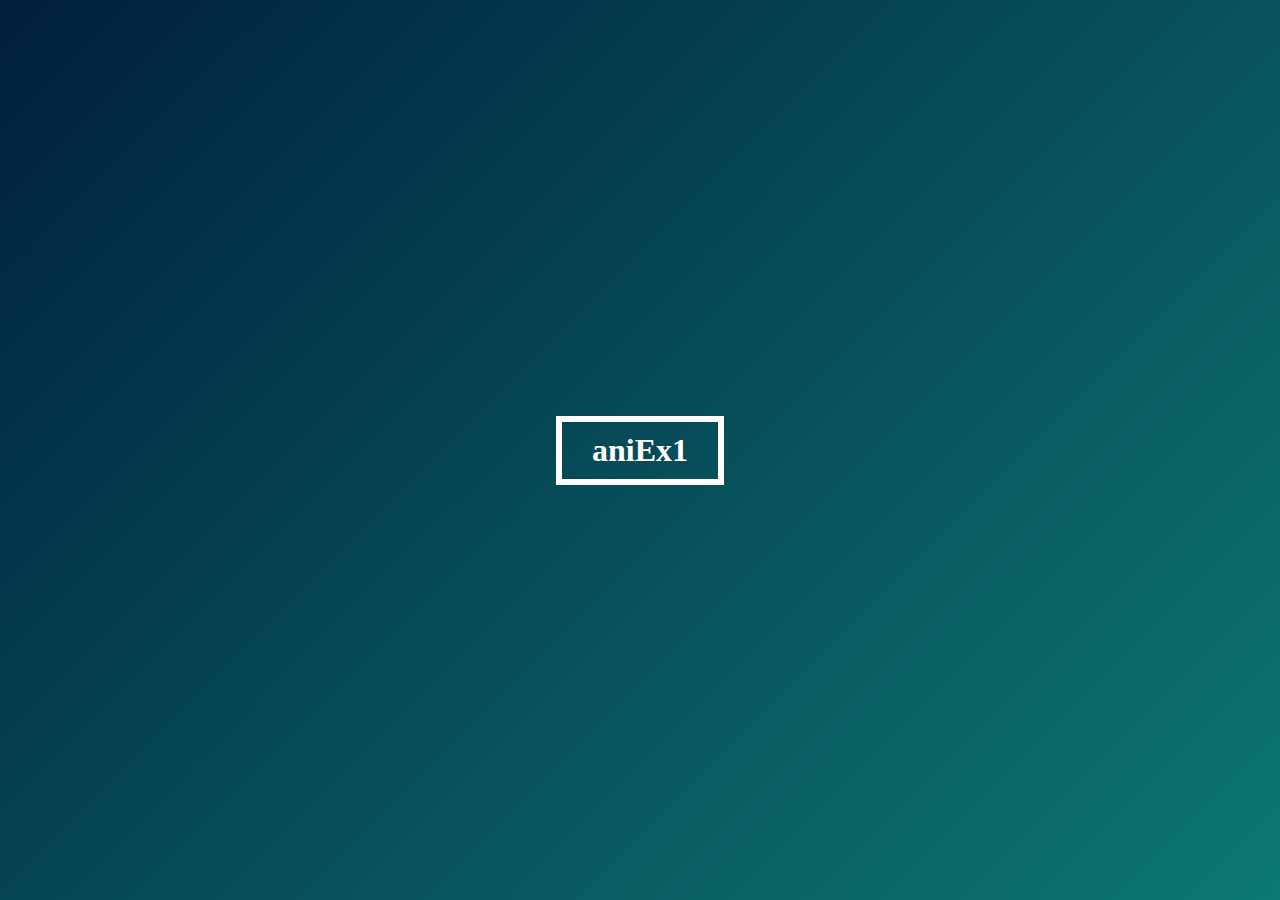
<file: 1001/aniEx1.html>
<!DOCTYPE html>
<html lang="ko">
<head>
  <meta charset="UTF-8">
  <title>aniEx1</title>
  <style>
    @keyframes gradient {
      0% {
        background-position: 0 0;
      } 30% {
        background-position: 0% 50%;
        opacity: 1;
      } 60% {
        background-position: 100% 50%;
        background-image: linear-gradient(45deg, #FFFF80 10%, #FF5580 40%, #FFAA80);
      } 100% {
        background-position: 0 30%;
      }
    }

    body {
      margin:0;
      display: flex;
      justify-content: center;
      align-items: center;
      height: 100vh;

      background-image: linear-gradient(-45deg, #D2FF72 10%, #15B392 40%, #001F3F);
      background-size: 400%;

      animation: gradient 10s infinite cubic-bezier(0.215, 0.610, 0.355, 1) alternate;
    }
    .btn {
      text-decoration: none;
      color: #fff;
      font-size: 2rem;
      font-weight: bold;
      border: 6px solid #fff;
      padding: 10px 30px;
      transition: 0.3s;
    }
    .btn:hover {
      border-radius: 40px;
    }
  </style>
</head>

<body>
  <!-- 
    1. 움직이는 그라디언트 배경
    2. 중앙 정렬 된 고스트 버튼
   -->
   <a href="#" class="btn">aniEx1</a>
</body>
</html>
</file>
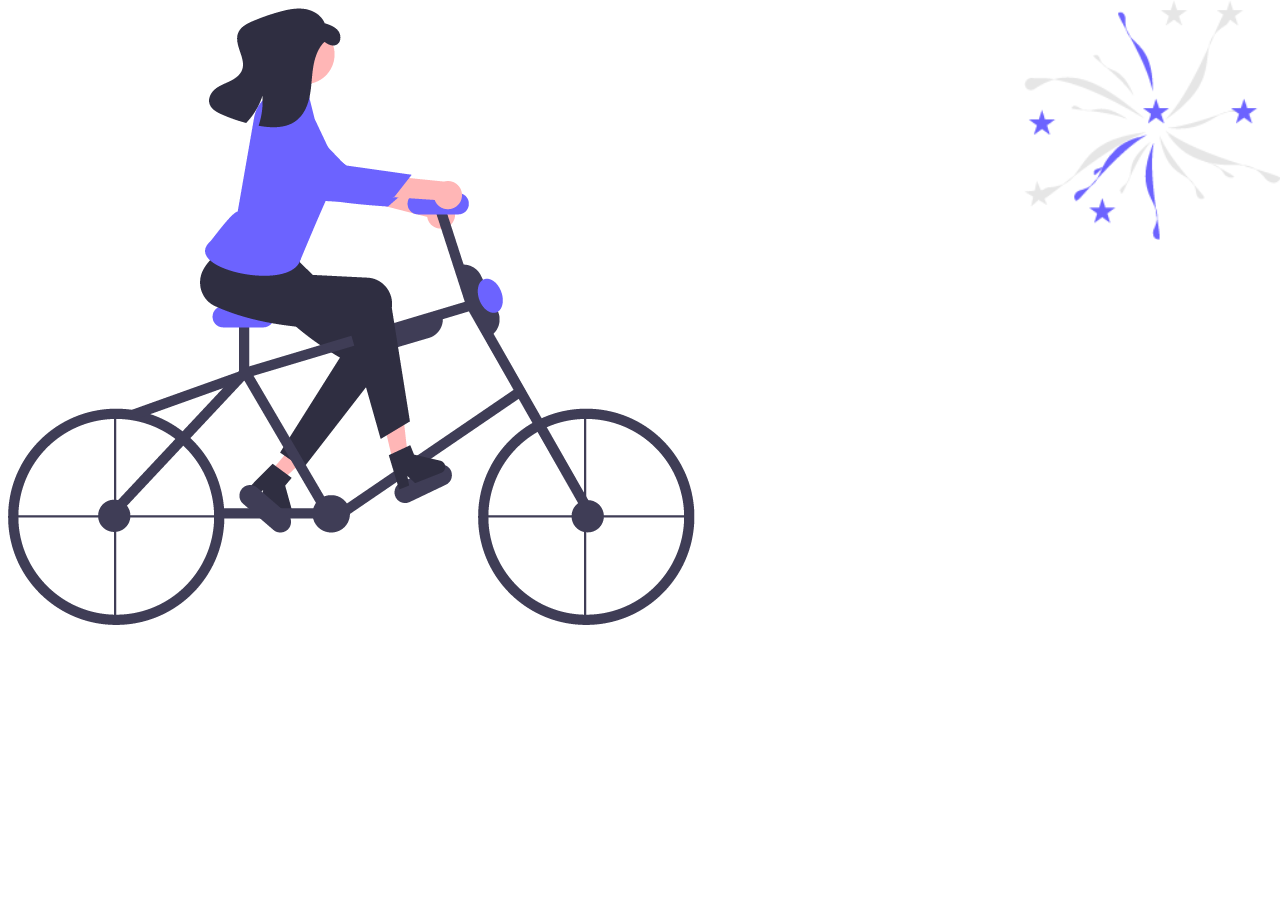
<file: 1001/aniEx3.html>
<!DOCTYPE html>
<html lang="en">
<head>
  <meta charset="UTF-8">
  <meta name="viewport" content="width=device-width, initial-scale=1.0">
  <title>Document</title>
  <style>
    .container{
      position: fixed;
    }
    .byke{
      position: relative;
    margin-left:90px ;
    
    animation-name: byke;
      animation-duration: 4s;
      animation-delay: 0;
      animation-timing-function:linear;
      animation-iteration-count: infinite;

    }
.hwell1, .hwell2{
  margin-top: 400px;
  position: absolute;

      animation-name: whell;
      animation-duration: 4s;
      animation-delay: 0;
      animation-timing-function:linear ;
      animation-iteration-count: infinite;

}
  .hwell1{}
  .hwell2{
    margin-left: 470px;
  }
    .fir{
      right: 0;
      top: 0;
      position: fixed;
      width: 20%;

      animation-name: fir;
      animation-duration: 4s;
      animation-delay: 0;
      animation-timing-function:ease-in-out ;
      animation-iteration-count: infinite;
    }


    @keyframes whell{
      0% {
        left: -100%;
      }
      100% {
        left: 150%;
        transform: rotate(360deg);
      }
    }
    @keyframes byke{
      0% {
        left: -100%;
      }
      100% {
        left: 150%;
        
      }}
    @keyframes fir{
      0%{
        width: 20%;
        opacity: 100%;
        transform: rotate(360deg);
      }
      100%{
        opacity: 0;
        width: 50%;
      }
    }
  </style>
</head>
<body>
  <div class="container">
    <img src="/image/1/wheel.png" alt="hwell" class="hwell1">
    <img src="/image/1/wheel.png" alt="wheel" class="hwell2">
    <img src="/image/1/bicycle.png" alt="byke" class="byke"> 
    
    <img src="/image/1/fireworks.png" alt="fir" class="fir">
  </div>
</body>
</html>
</file>
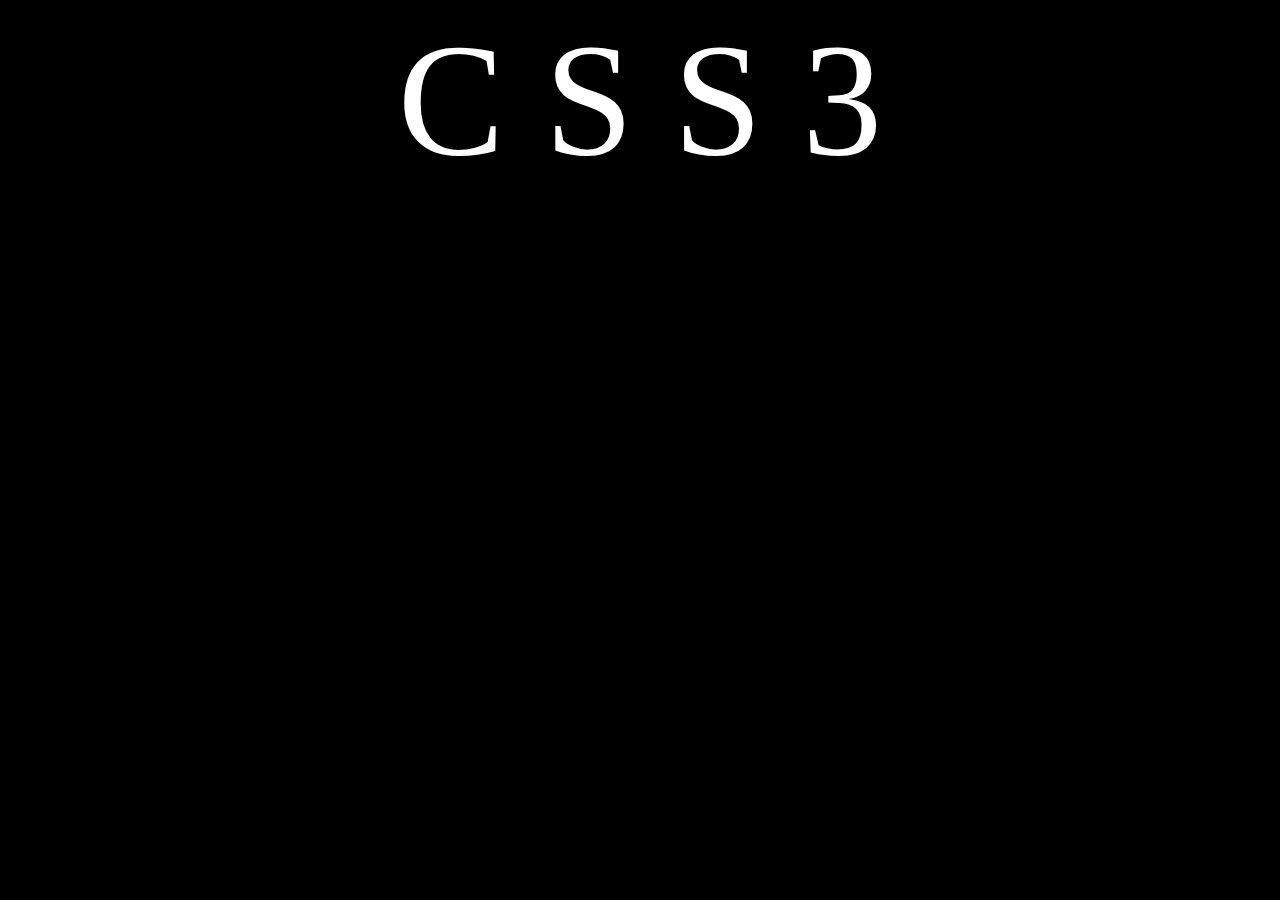
<file: 1001/cssani.html>
<!DOCTYPE html>
<html lang="en">
<head>
  <meta charset="UTF-8">
  <meta name="viewport" content="width=device-width, initial-scale=1.0">
  <title>Document</title>
  <style>
    body{
      background-color: #000;
      color: #fff;
      text-align: center;
      text-transform: uppercase;
      font-size: 10rem;
    }
   
    .txt-wrapper span:hover{
      animation: neon infinite 0.5s;
    }

    @keyframes neon{
      0%{ text-shadow: 5px 5px #72BF78, -5px -5px#A0D683;}
      25%{text-shadow: -5px -1px #F7F09B, 5px 5px #F1C6E7;}
      50%{text-shadow: 6px 4px #56BFB5,  -6px -4px #97DBAE;}
      75%{text-shadow: ;}
      100%{text-shadow: ;}
    }
  </style>
</head>
<body>
  <div class="txt-wrapper">
    <span>c</span>
    <span>s</span>
    <span>s</span>
    <span>3</span>
  </div>
</body>
</html>
</file>
